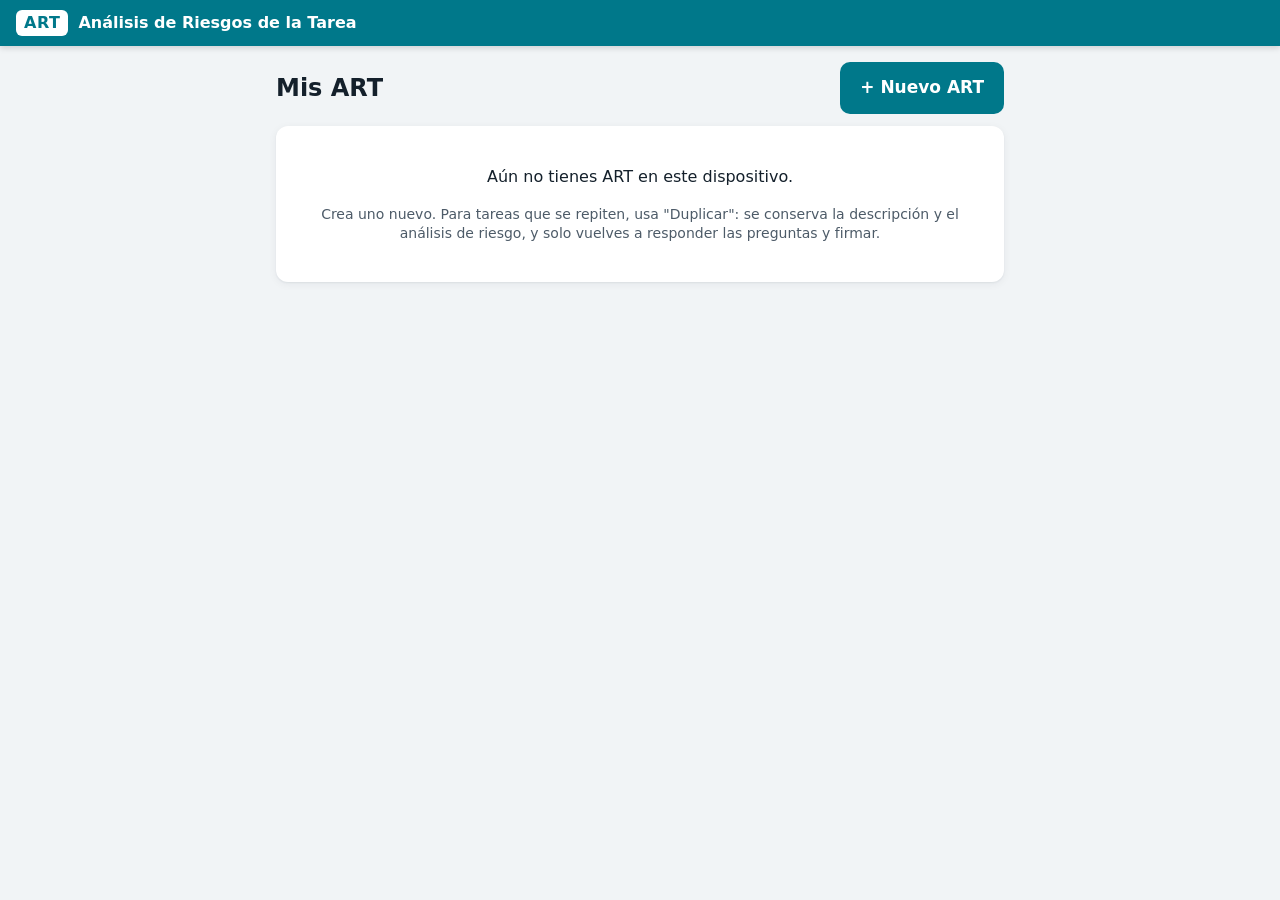
<file: index.html>
<!doctype html>
<html lang="es">
<head>
  <meta charset="utf-8">
  <meta name="viewport" content="width=device-width, initial-scale=1, viewport-fit=cover">
  <title>ART digital</title>
  <meta name="description" content="Análisis de Riesgos de la Tarea (ART) digital: llena, firma y genera el PDF oficial desde el celular, incluso sin señal.">
  <meta name="theme-color" content="#00788a">
  <link rel="manifest" href="manifest.webmanifest">
  <link rel="icon" href="icons/icon.svg" type="image/svg+xml">
  <link rel="apple-touch-icon" href="icons/icon-192.png">
  <link rel="stylesheet" href="css/app.css">
  <!-- Librerías locales (vendor/) para que la app funcione sin conexión en faena -->
  <script src="vendor/pdf-lib.min.js" defer></script>
  <script src="vendor/html5-qrcode.min.js" defer></script>
  <script type="module" src="js/app.js"></script>
</head>
<body>
  <div id="app"><p class="cargando">Cargando…</p></div>
  <script>
    // Abierto con doble clic (file://): el navegador bloquea los módulos y la app no puede arrancar.
    if (location.protocol === 'file:') {
      document.getElementById('app').innerHTML =
        '<div style="max-width:560px;margin:40px auto;padding:24px;background:#fff;border-radius:12px;font-family:system-ui;line-height:1.5">' +
        '<h2 style="color:#00788a;margin-top:0">Abre la app desde un servidor</h2>' +
        '<p>Abriste el archivo directamente (file://). Por seguridad, el navegador no deja cargar la app ni la cámara así.</p>' +
        '<p><b>En Windows:</b> haz doble clic en <code>abrir-app.bat</code> (en esta misma carpeta).</p>' +
        '<p><b>O en una terminal</b> dentro de la carpeta:<br><code>python -m http.server 8765</code><br>y abre <a href="http://localhost:8765">http://localhost:8765</a></p>' +
        '<p>En el celular úsala desde GitHub Pages (https).</p></div>';
    }
  </script>
</body>
</html>
</file>
<file: css/app.css>
/* ART digital — pensado para usarse en terreno: alto contraste, botones grandes (con guantes), una mano. */
:root {
  --teal: #00788a; --teal-osc: #005866; --teal-cl: #e3f3f5;
  --rojo: #c8102e; --rojo-cl: #fde8eb;
  --ambar: #f2a900; --ambar-cl: #fff6dc;
  --verde: #1d8a4e; --verde-cl: #e4f5ea;
  --azul: #1f5fa8;
  --tx: #14202b; --tx2: #4d5b68; --borde: #d3dbe2; --fondo: #f1f4f6; --blanco: #fff;
  --radio: 12px;
  --sombra: 0 1px 2px rgba(16, 32, 48, .06), 0 2px 8px rgba(16, 32, 48, .06);
  font-family: system-ui, -apple-system, "Segoe UI", Roboto, sans-serif;
  color: var(--tx);
  -webkit-text-size-adjust: 100%;
}
* { box-sizing: border-box; }
html, body { margin: 0; background: var(--fondo); }
body { min-height: 100vh; font-size: 16px; line-height: 1.4; }
button, input, textarea, select { font: inherit; color: inherit; }
a { color: var(--teal-osc); }
.oculto { display: none !important; }
.cargando { padding: 40px; text-align: center; color: var(--tx2); }

/* ---------- Barra superior ---------- */
.barra {
  position: sticky; top: 0; z-index: 20;
  display: flex; align-items: center; gap: 10px;
  padding: 10px 16px; padding-top: max(10px, env(safe-area-inset-top));
  background: var(--teal); color: #fff; box-shadow: 0 2px 6px rgba(0, 0, 0, .15);
}
.marca { display: flex; align-items: center; gap: 10px; font-weight: 600; }
.logo { background: #fff; color: var(--teal); font-weight: 800; padding: 2px 8px; border-radius: 6px; letter-spacing: .5px; }
.volver { color: #fff; text-decoration: none; font-size: 32px; line-height: 1; padding: 0 8px 4px 0; }
.barra-tit { flex: 1; min-width: 0; display: flex; flex-direction: column; }
.barra-tit b { white-space: nowrap; overflow: hidden; text-overflow: ellipsis; }
.barra-tit small { opacity: .8; font-size: 12px; }
.btn-pdf { background: #fff; color: var(--teal-osc); border: 0; border-radius: 8px; padding: 8px 14px; font-weight: 700; cursor: pointer; min-height: 40px; }

.chip { font-size: 12px; font-weight: 700; padding: 3px 9px; border-radius: 99px; white-space: nowrap; }
.chip-borrador { background: var(--ambar-cl); color: #7a5300; }
.chip-en_ejecucion { background: #dbeafe; color: #1e3a8a; }
.chip-cerrado { background: var(--verde-cl); color: #14532d; }

/* ---------- Botones ---------- */
.btn-pri, .btn-sec, .btn-txt, .btn-firmar {
  display: inline-flex; align-items: center; justify-content: center; gap: 6px;
  min-height: 48px; padding: 10px 18px; border-radius: 10px; font-weight: 600;
  text-decoration: none; cursor: pointer; border: 2px solid transparent;
}
.btn-pri { background: var(--teal); color: #fff; }
.btn-pri:hover { background: var(--teal-osc); }
.btn-pri:disabled { background: #9fb3ba; cursor: not-allowed; }
.btn-sec { background: #fff; color: var(--teal-osc); border-color: var(--teal); }
.btn-txt { background: none; color: var(--tx2); padding: 10px 12px; }
.btn-txt.peligro, .btn-ico.peligro { color: var(--rojo); }
.btn-firmar { width: 100%; background: var(--teal-cl); color: var(--teal-osc); border: 2px dashed var(--teal); margin: 6px 0; font-size: 17px; }
.btn-link { background: none; border: 0; color: var(--teal-osc); text-decoration: underline; padding: 8px 0; cursor: pointer; font-size: 14px; }
.btn-ico { width: 40px; height: 40px; border-radius: 8px; border: 1px solid var(--borde); background: #fff; cursor: pointer; font-size: 16px; }
.btn-ico:disabled { opacity: .35; }
.grande { font-size: 17px; min-height: 52px; }
.ancho { width: 100%; }

/* ---------- Lista ---------- */
.lista { max-width: 760px; margin: 0 auto; padding: 16px; }
.lista-top { display: flex; align-items: center; justify-content: space-between; gap: 12px; margin-bottom: 12px; }
.lista-top h1 { margin: 0; font-size: 24px; }
.vacio { background: #fff; border-radius: var(--radio); padding: 24px; text-align: center; box-shadow: var(--sombra); }
.vacio .sub { color: var(--tx2); font-size: 14px; }
.tarjetas { list-style: none; padding: 0; margin: 0; display: grid; gap: 10px; }
.tarjeta { background: #fff; border-radius: var(--radio); box-shadow: var(--sombra); overflow: hidden; }
.tarjeta-cuerpo { display: block; padding: 14px 16px 8px; color: inherit; text-decoration: none; }
.tarjeta-top { display: flex; gap: 8px; align-items: center; font-size: 13px; color: var(--tx2); }
.tarjeta-titulo { font-weight: 700; margin: 6px 0 2px; display: -webkit-box; -webkit-line-clamp: 2; -webkit-box-orient: vertical; overflow: hidden; }
.tarjeta-sub { font-size: 14px; color: var(--tx2); }
.tarjeta-acc { display: flex; gap: 6px; padding: 4px 10px 10px; justify-content: flex-end; }
.tarjeta-acc .btn-sec { min-height: 40px; padding: 6px 14px; }

/* ---------- Editor ---------- */
.editor { max-width: 1100px; margin: 0 auto; }
.pasos {
  position: sticky; top: 60px; z-index: 10;
  display: flex; gap: 6px; overflow-x: auto; padding: 10px 16px; background: var(--fondo);
  scrollbar-width: none; border-bottom: 1px solid var(--borde);
}
.pasos::-webkit-scrollbar { display: none; }
.paso {
  flex: none; display: flex; align-items: center; gap: 6px; padding: 6px 12px 6px 6px;
  border-radius: 99px; background: #fff; border: 1px solid var(--borde); color: var(--tx); text-decoration: none; font-size: 14px;
}
.paso-num { min-width: 30px; height: 30px; padding: 0 6px; border-radius: 99px; display: grid; place-items: center; font-weight: 700; font-size: 12px; background: var(--fondo); color: var(--tx2); }
.paso.activo { border-color: var(--teal); box-shadow: 0 0 0 2px var(--teal) inset; font-weight: 600; }
.paso.st-ok .paso-num { background: var(--verde); color: #fff; }
.paso.st-pendiente .paso-num { background: var(--ambar-cl); color: #7a5300; }
.paso.st-detener .paso-num { background: var(--rojo); color: #fff; }
.paso.st-na { opacity: .55; }
.contenido { padding: 16px; padding-bottom: calc(24px + env(safe-area-inset-bottom)); }
@media (min-width: 900px) {
  .editor { display: grid; grid-template-columns: 250px 1fr; gap: 8px; }
  .pasos { flex-direction: column; overflow: visible; height: fit-content; top: 76px; border: 0; padding: 16px 0 16px 16px; }
  .paso { border-radius: 10px; }
}

.seccion { background: #fff; border-radius: var(--radio); box-shadow: var(--sombra); padding: 16px; margin-bottom: 14px; }
.seccion h2 { margin: 0 0 12px; font-size: 18px; color: var(--teal-osc); }
.seccion h2 small { font-weight: 400; color: var(--tx2); font-size: 14px; }
.seccion h3 { font-size: 15px; margin: 18px 0 6px; color: var(--tx2); text-transform: uppercase; letter-spacing: .3px; }
.nota { color: var(--tx2); font-size: 14px; margin: 6px 0 12px; }

/* ---------- Campos ---------- */
.grid-campos { display: grid; gap: 12px; grid-template-columns: 1fr; }
@media (min-width: 640px) { .grid-campos { grid-template-columns: 1fr 1fr; } .campo.ancho { grid-column: 1 / -1; } }
.campo { display: flex; flex-direction: column; gap: 4px; font-size: 14px; font-weight: 600; color: var(--tx2); }
.campo input, .campo textarea, .fila2 input, .celda textarea, .dlg-firma input {
  width: 100%; min-height: 48px; padding: 10px 12px; border: 1.5px solid var(--borde); border-radius: 10px;
  background: #fff; color: var(--tx); font-weight: 400; font-size: 16px;
}
.campo textarea, .celda textarea { resize: vertical; min-height: 64px; }
input:focus, textarea:focus { outline: 3px solid rgba(0, 120, 138, .25); border-color: var(--teal); }
input:disabled, textarea:disabled { background: #f6f8f9; color: var(--tx2); }
.fila2 { display: grid; grid-template-columns: 1fr 1fr; gap: 12px; }
.sub-campo { margin: -2px 0 10px 0; padding-left: 12px; border-left: 3px solid var(--teal-cl); }

/* ---------- Preguntas SI/NO ---------- */
.preg { display: flex; gap: 12px; align-items: center; justify-content: space-between; padding: 12px 0; border-bottom: 1px solid #edf1f4; }
.preg:last-of-type { border-bottom: 0; }
.preg-txt { flex: 1; display: flex; flex-wrap: wrap; gap: 4px 8px; align-items: baseline; }
.preg-txt > span:not(.num) { flex: 1; min-width: 60%; }
.num { flex: none; width: 24px; height: 24px; border-radius: 99px; background: var(--teal-cl); color: var(--teal-osc); display: inline-grid; place-items: center; font-size: 13px; font-weight: 700; }
.preg-aviso { flex-basis: 100%; color: var(--rojo); font-size: 12.5px; font-weight: 600; }
.preg-alerta { background: var(--rojo-cl); margin: 0 -16px; padding: 12px 16px; }
.sino { flex: none; display: flex; gap: 6px; }
.sn { width: 64px; height: 48px; border-radius: 10px; border: 2px solid var(--borde); background: #fff; font-weight: 800; cursor: pointer; color: var(--tx2); }
.sn-si.on { background: var(--verde); border-color: var(--verde); color: #fff; }
.sn-no.on { background: var(--rojo); border-color: var(--rojo); color: #fff; }
.sn:disabled { cursor: default; }
.sn:disabled:not(.on) { opacity: .45; }
@media (max-width: 520px) {
  .preg { flex-direction: column; align-items: stretch; gap: 8px; }
  .sino .sn { flex: 1; }
}

/* ---------- Avisos ---------- */
.aviso { border-radius: 10px; padding: 12px 14px; margin: 10px 0; font-size: 14px; }
.aviso ul { margin: 6px 0 0; padding-left: 20px; }
.aviso-info { background: var(--teal-cl); color: var(--teal-osc); }
.aviso-alerta { background: var(--ambar-cl); color: #6b4800; font-weight: 600; }
.aviso-detener { background: var(--rojo); color: #fff; font-size: 15px; }
.aviso-detener b { font-size: 16px; }
.aviso-ok { background: var(--verde-cl); color: #14532d; font-weight: 600; display: flex; flex-wrap: wrap; gap: 10px; align-items: center; justify-content: space-between; }

/* ---------- Estrategias ---------- */
.estrategias { display: grid; grid-template-columns: repeat(auto-fill, minmax(150px, 1fr)); gap: 8px; }
.est {
  position: relative; display: flex; flex-direction: column; align-items: flex-start; gap: 4px; text-align: left;
  min-height: 72px; padding: 10px 10px 10px 40px; border-radius: 10px; border: 2px solid var(--borde);
  background: #fff; cursor: pointer; font-size: 14px; font-weight: 600; line-height: 1.2;
}
.est-check { position: absolute; left: 10px; top: 10px; width: 22px; height: 22px; border-radius: 6px; border: 2px solid var(--borde); display: grid; place-items: center; color: #fff; font-size: 14px; }
.est.on { border-color: var(--azul); background: #e9f1fb; }
.est.on .est-check { background: var(--azul); border-color: var(--azul); }
.est-dig { font-weight: 500; font-size: 11px; color: var(--teal-osc); background: var(--teal-cl); padding: 1px 6px; border-radius: 99px; }
.est:disabled { cursor: default; }

.hoja { border-top: 5px solid var(--azul); }
.hoja-papel { border-top-color: var(--ambar); }
.control { margin: 10px 0 4px; }
.control-tit { background: var(--fondo); padding: 8px 10px; border-radius: 8px; font-size: 14px; }
.control-grupo { color: var(--rojo); font-weight: 700; font-size: 13px; margin: 8px 0 0; }

/* ---------- Permisos ---------- */
.permisos { display: grid; gap: 4px; margin: 4px 0 8px; padding-left: 12px; border-left: 3px solid var(--teal-cl); }
@media (min-width: 640px) { .permisos { grid-template-columns: 1fr 1fr; } .permisos .sub-campo { grid-column: 1 / -1; } }
.check { display: flex; gap: 10px; align-items: center; min-height: 44px; font-size: 15px; cursor: pointer; }
.check input { width: 22px; height: 22px; accent-color: var(--teal); flex: none; }

/* ---------- Análisis de riesgo ---------- */
.riesgo { border: 1px solid var(--borde); border-radius: 10px; padding: 10px; margin-bottom: 10px; }
.riesgo-top { display: flex; justify-content: space-between; align-items: center; margin-bottom: 6px; }
.riesgo-acc { display: flex; gap: 6px; }
.riesgo-celdas { display: grid; gap: 8px; }
@media (min-width: 760px) { .riesgo-celdas { grid-template-columns: 1fr 1fr; } }
.celda { display: flex; flex-direction: column; gap: 4px; font-size: 13px; font-weight: 700; padding-left: 8px; border-left: 4px solid; }
.celda small { display: block; font-weight: 400; color: var(--tx2); }
.c-azul { border-color: #00708a; } .c-verde { border-color: #2fb36b; } .c-rojo { border-color: var(--rojo); } .c-ambar { border-color: #f7b23b; }

/* ---------- Firmas ---------- */
.firma-card { display: flex; gap: 12px; align-items: center; padding: 10px; border: 1px solid var(--borde); border-radius: 10px; margin: 6px 0; }
.firma-card img { width: 110px; height: 52px; object-fit: contain; background: #fafbfc; border-radius: 6px; border: 1px solid #eef1f3; }
.firma-sin-img { width: 110px; height: 52px; display: grid; place-items: center; font-size: 28px; background: var(--teal-cl); border-radius: 6px; }
.firma-info { flex: 1; display: flex; flex-direction: column; min-width: 0; }
.firma-info small { color: var(--tx2); font-size: 12.5px; }
.firma-etq { color: var(--teal-osc) !important; font-weight: 600; }

.nav-inferior { display: flex; justify-content: space-between; gap: 10px; margin-top: 8px; }

/* ---------- Diálogos ---------- */
dialog { border: 0; border-radius: 16px; padding: 0; max-width: min(640px, calc(100vw - 24px)); width: 100%; box-shadow: 0 20px 60px rgba(0, 0, 0, .3); color: var(--tx); }
dialog::backdrop { background: rgba(12, 24, 36, .6); }
.dlg-firma form { display: flex; flex-direction: column; max-height: calc(100dvh - 24px); }
.dlg-firma header { display: flex; align-items: center; justify-content: space-between; padding: 14px 16px; background: var(--teal); color: #fff; }
.dlg-firma header h2 { margin: 0; font-size: 18px; }
.dlg-firma .x { background: none; border: 0; color: #fff; font-size: 30px; line-height: 1; cursor: pointer; width: 44px; height: 44px; }
.dlg-cuerpo { flex: 1; overflow: auto; overscroll-behavior: contain; }
.dlg-firma section { padding: 4px 16px 8px; }
.dlg-firma h3 { font-size: 14px; margin: 12px 0 8px; color: var(--tx2); }
.dlg-firma h3 small { font-weight: 400; }
.dlg-firma label { display: flex; flex-direction: column; gap: 4px; font-size: 13px; font-weight: 600; color: var(--tx2); }
.declaracion { margin: 12px 16px 0; padding: 10px 12px; background: var(--fondo); border-radius: 8px; font-size: 14px; }
.ids { display: grid; grid-template-columns: 1fr 1fr; gap: 8px; }
.btn-id { display: flex; gap: 10px; align-items: center; text-align: left; padding: 10px; min-height: 64px; border-radius: 10px; border: 2px solid var(--teal); background: var(--teal-cl); cursor: pointer; }
.btn-id .ico { font-size: 26px; }
.btn-id b { display: block; color: var(--teal-osc); }
.btn-id small { display: block; color: var(--tx2); font-size: 12px; }
.lector { margin-top: 8px; }
.lector-video { width: 100%; border-radius: 10px; overflow: hidden; background: #000; min-height: 200px; }
.lector-video video { width: 100% !important; display: block; }
.lector-ayuda { font-size: 13px; color: var(--tx2); margin: 6px 0 0; }
.id-chip { margin: 8px 0; padding: 10px 12px; border-radius: 10px; background: var(--verde-cl); color: #14532d; font-weight: 600; font-size: 14px; }
.campo-aviso { color: var(--rojo); font-weight: 600; min-height: 1em; }
.pad-wrap { position: relative; }
.pad { width: 100%; height: 180px; border: 2px dashed #b9c6d0; border-radius: 12px; background: #fff; touch-action: none; display: block; cursor: crosshair; }
.pad-linea { position: absolute; left: 24px; right: 24px; bottom: 44px; border-bottom: 1px solid #d6dee5; pointer-events: none; }
.pad-borrar { position: absolute; right: 8px; top: 8px; min-height: 36px; padding: 4px 12px; font-size: 13px; }
.dlg-error { color: var(--rojo); font-weight: 600; margin: 0 16px; min-height: 1.2em; font-size: 14px; }
.dlg-firma footer { display: flex; gap: 10px; justify-content: flex-end; padding: 12px 16px; padding-bottom: max(12px, env(safe-area-inset-bottom)); border-top: 1px solid var(--borde); }
.dlg-firma footer .btn-pri { flex: 1; max-width: 260px; }
@media (max-width: 600px) {
  dialog.dlg-firma { max-width: 100vw; max-height: 100dvh; height: 100dvh; border-radius: 0; margin: 0; }
  .dlg-firma form { max-height: 100dvh; height: 100%; }
  .pad { height: 200px; }
}

/* Vista previa de la firma (celular): al tocarla se abre el lienzo grande */
.pad-vista {
  width: 100%; min-height: 120px; display: flex; flex-direction: column; align-items: center; justify-content: center; gap: 4px;
  border: 2px dashed var(--teal); border-radius: 12px; background: var(--teal-cl); cursor: pointer; padding: 10px;
}
.pad-vista img { max-width: 100%; max-height: 90px; object-fit: contain; }
.pad-vista small { color: var(--tx2); font-size: 13px; }
.pad-vista-txt { display: flex; align-items: center; gap: 10px; font-size: 18px; font-weight: 700; color: var(--teal-osc); }
.pad-vista-txt .ico { font-size: 28px; }

/* Lienzo de firma a pantalla completa */
.lienzo {
  position: fixed; inset: 0; z-index: 100; background: #fff; display: flex; flex-direction: column; height: 100dvh; overscroll-behavior: none; touch-action: none;
  padding: max(10px, env(safe-area-inset-top)) max(12px, env(safe-area-inset-right)) max(10px, env(safe-area-inset-bottom)) max(12px, env(safe-area-inset-left));
}
.lienzo-top { display: flex; align-items: baseline; justify-content: space-between; gap: 10px; padding: 2px 4px 8px; flex-wrap: wrap; }
.lienzo-top b { font-size: 17px; color: var(--teal-osc); }
.lienzo-giro { color: var(--tx2); font-size: 13px; }
.lienzo-giro { display: none; }
/* Teléfono vertical: la capa se gira 90° a la derecha (se lee girando el teléfono a la izquierda) */
.lienzo.rotado {
  inset: auto; top: 0; left: 0; width: 100dvh; height: 100vw;
  transform-origin: top left; transform: rotate(90deg) translateY(-100%);
  padding: 10px max(12px, env(safe-area-inset-top)) 10px max(12px, env(safe-area-inset-bottom));
}
.lienzo.rotado .lienzo-giro { display: inline; }
.lienzo-area { position: relative; flex: 1; min-height: 0; border: 2px dashed #b9c6d0; border-radius: 14px; overflow: hidden; }
.lienzo-canvas { position: absolute; inset: 0; width: 100%; height: 100%; touch-action: none; display: block; }
.lienzo-linea { position: absolute; left: 6%; right: 6%; bottom: 26%; border-bottom: 2px solid #d6dee5; pointer-events: none; }
.lienzo-x { position: absolute; left: 6%; bottom: calc(26% + 4px); color: #b9c6d0; font-size: 22px; pointer-events: none; }
.lienzo-acc { display: flex; gap: 10px; justify-content: flex-end; padding-top: 10px; }
.lienzo-acc .btn-pri { min-width: 140px; }
@media (max-height: 500px) and (orientation: landscape) { .pad { height: 140px; } }

.dlg-pdf { padding: 20px; max-width: 440px; }
.dlg-pdf h2 { margin: 0 0 4px; }
.dlg-pdf p { word-break: break-all; color: var(--tx2); font-size: 14px; }
.dlg-acc { display: flex; flex-direction: column; gap: 8px; margin-top: 12px; }

/* ---------- Toast ---------- */
.toast { position: fixed; left: 50%; bottom: 24px; transform: translate(-50%, 20px); opacity: 0; transition: .25s; z-index: 1000;
  background: #1e2a36; color: #fff; padding: 12px 18px; border-radius: 10px; max-width: calc(100vw - 32px); font-size: 15px; box-shadow: 0 6px 20px rgba(0, 0, 0, .3); }
.toast.visible { opacity: 1; transform: translate(-50%, 0); }
.toast-error { background: var(--rojo); }
.toast-ok { background: var(--verde); }
</file>
